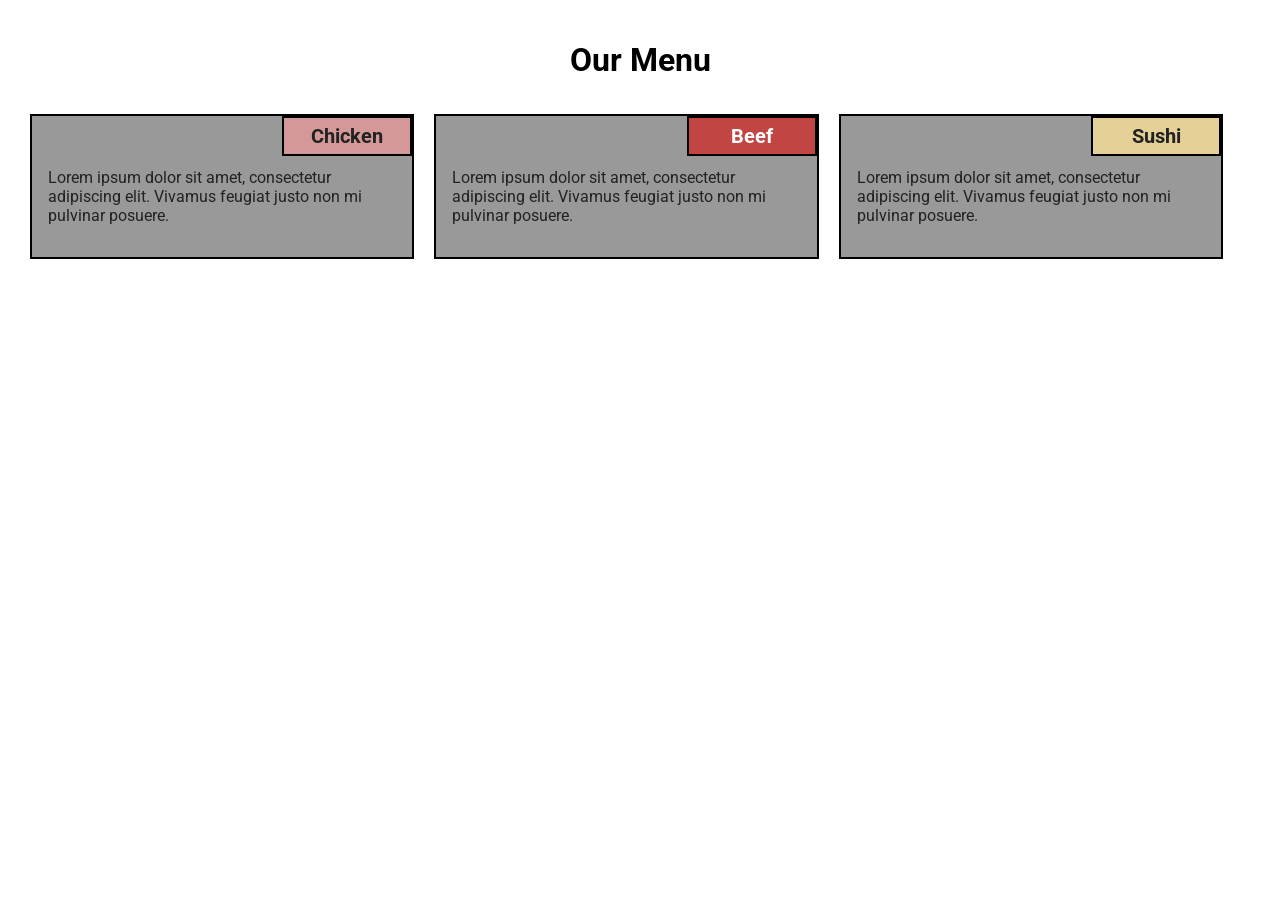
<file: module-2-solution/index.html>
<!DOCTYPE html>
<html lang="en">
<head>
  <meta charset="UTF-8" />
  <meta name="viewport" content="width=device-width, initial-scale=1" />
  <title>My Custom Menu</title>
  <link href="https://fonts.googleapis.com/css2?family=Roboto&display=swap" rel="stylesheet">
  <link rel="stylesheet" href="styles/menu.css" />
</head>
<body>
  
    <h1>Our Menu</h1>
    
    <section>
        <div class="menu-item chicken-style">
        <div class="menu-label">
        <h4>Chicken</h4>
        </div>
        <p>Lorem ipsum dolor sit amet, consectetur adipiscing elit. Vivamus feugiat justo non mi pulvinar posuere.</p>
        </div>

        <div class="menu-item beef-style">
        <div class="menu-label">
        <h4>Beef</h4>
        </div>
        <p>Lorem ipsum dolor sit amet, consectetur adipiscing elit. Vivamus feugiat justo non mi pulvinar posuere.</p>
        </div>

        <div class="menu-item sushi-style">
        <div class="menu-label">
        <h4>Sushi</h4>
        </div>
        <p>Lorem ipsum dolor sit amet, consectetur adipiscing elit. Vivamus feugiat justo non mi pulvinar posuere.</p>
        </div>
    </section>
</body>
</html>
</file>
<file: module-2-solution/styles/menu.css>
/* Use border-box for predictable sizing */
* {
  box-sizing: border-box;
}

/* Apply Google Font and some base padding */
body {
  font-family: 'Roboto', sans-serif;
  padding: 20px;
  margin: 0;
}

/* Page heading styling */
h1 {
  font-size: 2em; /* 75% larger than base text */
  text-align: center;
  margin-bottom: 25px;
}
h4 {
  font-size: 1em;
  margin: 0px;
  text-align: center;
}

/* Container */
section {
    position: relative;
    width: 100%;
    float: left;
}

/* Menu item layout */
.menu-item {
  border: 2px solid black;
  padding: 16px;
  margin: 10px;
  background-color: #f8f8f8;
  position: relative;
  float: left;
  color: #222;
  transition: box-shadow 0.3s ease;
}
.menu-item-alt {
  border: 2px solid black;
  padding: 16px;
  margin: 10px;
  background-color: #f8f8f8;
  position: relative;
  float: left;
  color: #fff;
  transition: box-shadow 0.3s ease;
}

/* Hover effect for extra polish */
.menu-item:hover {
  background: lightgrey;
}

/* Menu label positioned at top right */
.menu-label {
  position: absolute;
  top: 0;
  right: 0;
  background-color: #ddd;
  border: 2px solid black;
  padding: 6px 12px;
  font-size: 1.25em; /* 25% larger than paragraph text */
  font-weight: bold;
  width: 130px;
}

/* Distinct background colors per item */
.chicken-style {
  background-color: #999999;
}
.chicken-style .menu-label {
  background-color: #D59898;
}

.beef-style {
  background-color: #999999;
}
.beef-style .menu-label {
  background-color: #C14543;
}

.sushi-style {
  background-color: #999999;
}
.sushi-style .menu-label {
  background-color: #E5D198;
}

/* Further customization */
p {
    padding-top: 20px;
}
.menu-item.beef-style h4 {
    color: #fff;
}

/* Desktop view: equal width items in one row */
@media (min-width: 992px) {
  .menu-item {
    width: 31%;
  }
}

/* Tablet view: two items on top, one on bottom */
@media (min-width: 768px) and (max-width: 991px) {
  .menu-item {
    width: 47%;
  }
  .menu-item:nth-child(3) {
    width: 97%;
    clear: both;
  }
}

/* Mobile view: full-width stacked items */
@media (max-width: 767px) {
  .menu-item {
    width: 100%;
    clear: both;
  }
}
</file>
